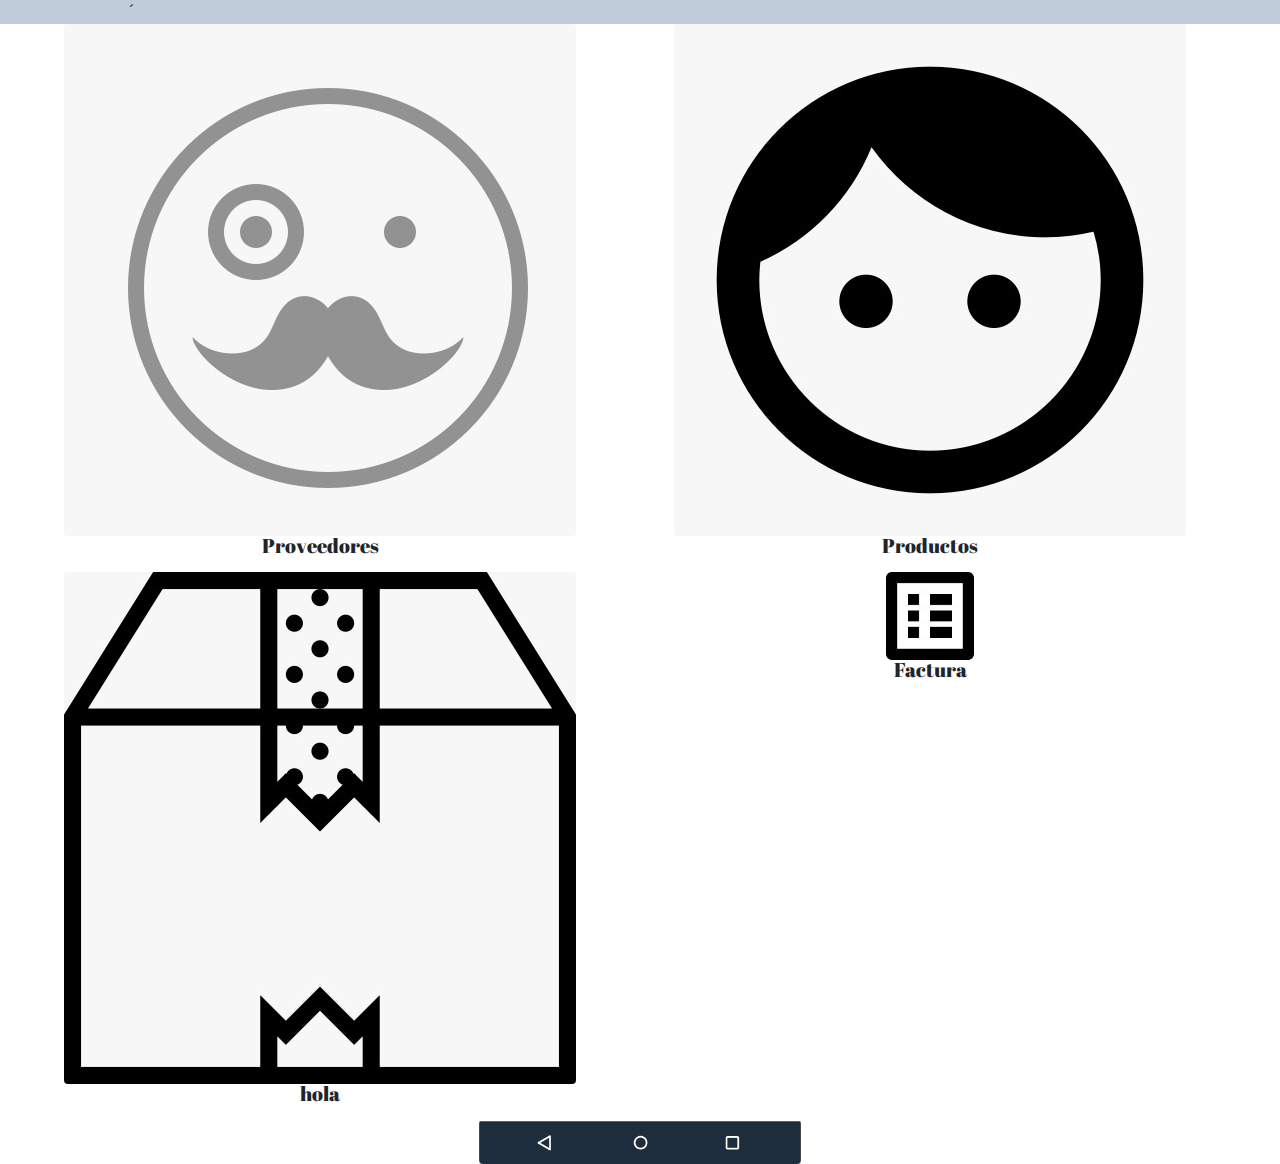
<file: Menu/index.html>
<!DOCTYPE html>
<html lang="en">
<head>
    <meta charset="UTF-8">
    <meta name="viewport" content="width=device-width, initial-scale=1.0">
    <title>Menu</title>
    <link rel="stylesheet" type="text/css" href="//fonts.googleapis.com/css?family=Abril+Fatface" />
    <link rel="stylesheet" href="https://stackpath.bootstrapcdn.com/bootstrap/4.5.2/css/bootstrap.min.css"
        integrity="sha384-JcKb8q3iqJ61gNV9KGb8thSsNjpSL0n8PARn9HuZOnIxN0hoP+VmmDGMN5t9UJ0Z" crossorigin="anonymous">
    <script src="https://stackpath.bootstrapcdn.com/bootstrap/4.5.2/js/bootstrap.min.js"
        integrity="sha384-B4gt1jrGC7Jh4AgTPSdUtOBvfO8shuf57BaghqFfPlYxofvL8/KUEfYiJOMMV+rV"
        crossorigin="anonymous"></script>
    <link rel="stylesheet" href="index.css">
</head>

<body>
    <div class="bg-azul-oscuro">
    <b style="opacity:0">Accounting Record</b>´
    
    </div>
    <div class="col-12 container-fluid">
        <div class="row col-12">
            <div class="col-6">
                <img class="rounded mx-auto d-block img-fluid" src="Cabeza hombre.jpeg" alt="">
                <p class="text-center">Proveedores</p>
            </div>
            <div class="col-6">
                <img  class="rounded mx-auto d-block img-fluid" src="Cabeza mujer.jpeg" alt="">
                <p class="text-center">Productos</p>
            </div>
        </div>
        <div class="row col-12">
            <div class="col-6">
                <img  class="rounded mx-auto d-block img-fluid" src="Cajita.jpeg" alt="">
                <p class="text-center" >hola</p>
            </div>
            <div class="col-6">
                <img  class="rounded mx-auto d-block img-fluid" src="factura1.jpg" alt="">
                <p class="text-center">Factura</p>
            </div>
        </div>
    </div>
    <div>
        <img class="rounded mx-auto d-block " src="barranavegacion.png" alt="">
        
    </div>
  
   
</body>
</html>
</file>
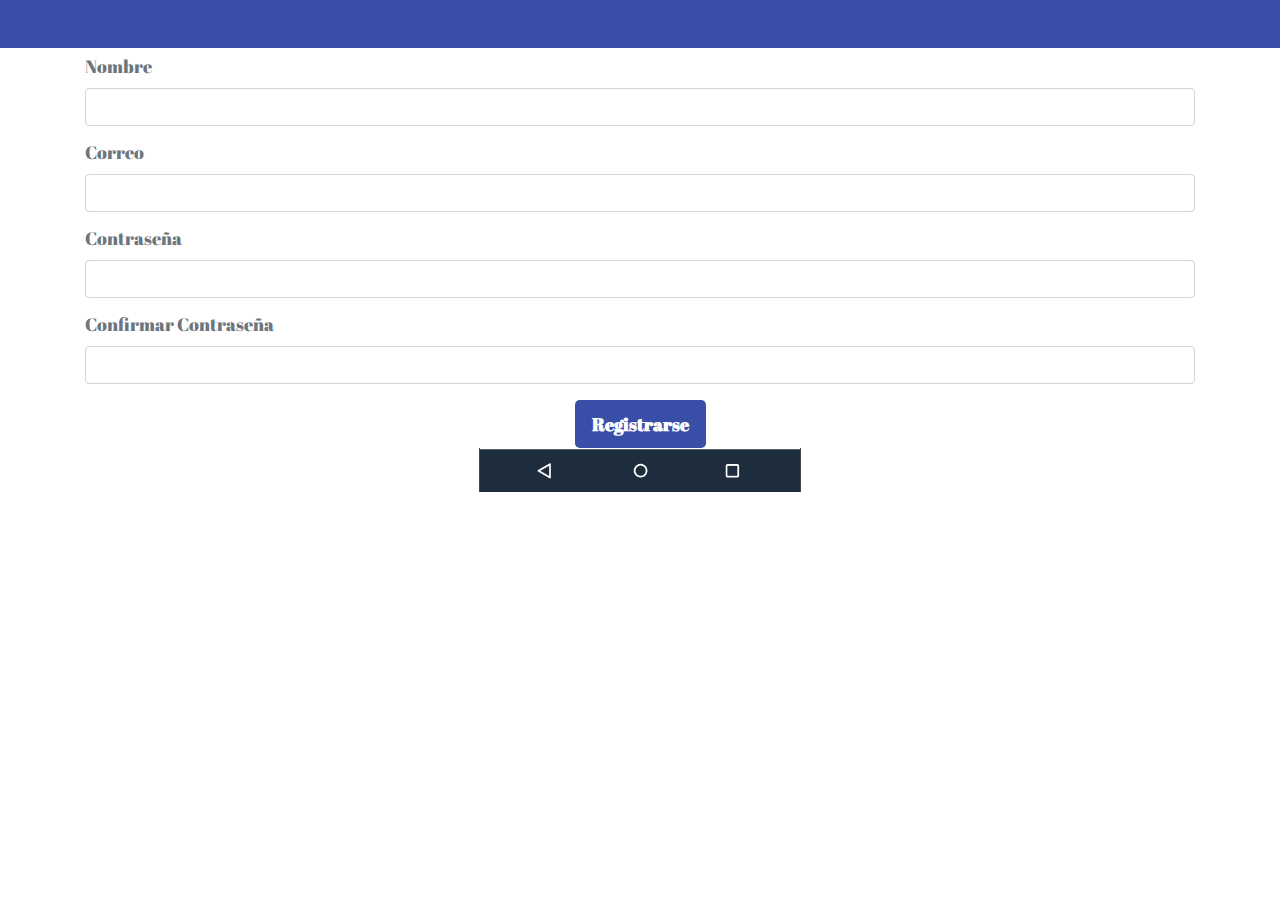
<file: Registro/index.html>
<!DOCTYPE html>
<html lang="en">

<head>
    <meta charset="UTF-8">
    <meta name="viewport" content="width=device-width, initial-scale=1.0">
    <title>Registro</title>
    <link rel="stylesheet" type="text/css" href="//fonts.googleapis.com/css?family=Abril+Fatface" />
    <link rel="stylesheet" href="https://stackpath.bootstrapcdn.com/bootstrap/4.5.2/css/bootstrap.min.css"
        integrity="sha384-JcKb8q3iqJ61gNV9KGb8thSsNjpSL0n8PARn9HuZOnIxN0hoP+VmmDGMN5t9UJ0Z" crossorigin="anonymous">
    <script src="https://stackpath.bootstrapcdn.com/bootstrap/4.5.2/js/bootstrap.min.js"
        integrity="sha384-B4gt1jrGC7Jh4AgTPSdUtOBvfO8shuf57BaghqFfPlYxofvL8/KUEfYiJOMMV+rV"
        crossorigin="anonymous"></script>
    <link rel="stylesheet" href="index.css">

</head>

<body>
    <div class="bg-azul-oscuro">
        <h1 style="opacity:0">...</h1>
    </div>
        <div class="container">
            <div class="form-group">
                <label for="nombreInput" class="font-weight-bold text-muted">
                    <span>Nombre</span>
                </label>
                <input type="email" class="form-control" id="nombreInput" >
            </div>
    
        <div class="form-group">
            <label for="correoInput" class="font-weight-bold text-muted">
                <span>Correo</span>
            </label>
            <input type="email" class="form-control" id="correoInput" aria-describedby="emailHelp">
        </div>
        <div class="form-group">
            <label for="contrasenaInput" class="font-weight-bold text-muted">
                <span>Contraseña</span>
            </label>
            <input type="password" class="form-control" id="contrasenaInput"> 
        </div>
        <div class="form-group">
            <label for="ConfirmarcontrasenaInput" class="font-weight-bold text-muted">
                <span>Confirmar Contraseña</span>
            </label>
            <input type="password" class="form-control" id="ConfirmarcontrasenaInput"> 
        </div>
        <button   href="..." class="btn btn-lg bg-azul-oscuro text-white d-block mx-auto">
            
            <span  class="font-weight-bold">
                Registrarse
            </span>
                       
        </button>
            
    <div> <img src="barranavegacion.png" class="d-block mx-auto img-fluid w+100 ">

    </div>
    </div>

</body>

</html>
</file>
<file: Menu/index.css>
:root {
    --azul-oscuro: rgb(192,204,218)
}

.bg-azul-oscuro {
    background-color: var(--azul-oscuro);
   
}
b{
font-size: 14px;
color: white;

}

h1, h2, h3, h4, h5, h6 {
    font-family: "Abril Fatface";
    font-size: 24px;
    font-style: normal;
    font-variant: normal;
    font-weight: 700;
    line-height: 26.4px;
}

p {
    font-family: "Abril Fatface";
    font-size: 20px;
    font-style: normal;
    font-variant: normal;
    font-weight: 400;
    line-height: 20px;
}

blockquote {
    font-family: "Abril Fatface";
    font-size: 21px;
    font-style: normal;
    font-variant: normal;
    font-weight: 400;
    line-height: 30px;
}

pre {
    font-family: "Abril Fatface";
    font-size: 13px;
    font-style: normal;
    font-variant: normal;
    font-weight: 400;
    line-height: 18.5714px;
}

span {
    font-family: "Abril Fatface";
    font-size: 18px;
    font-style: normal;
    font-variant: normal;
    font-weight: 400;
    line-height: 18.5714px;
}
</file>
<file: Registro/index.css>
:root {
    --azul-oscuro: rgba(40, 63, 159, 0.92)
}

.bg-azul-oscuro {
    background-color: var(--azul-oscuro);
}


span {
    font-family: "Abril Fatface";
    font-size: 18px;
    font-style: normal;
    font-variant: normal;
    font-weight: 400;
    line-height: 18.5714px;
}
</file>
